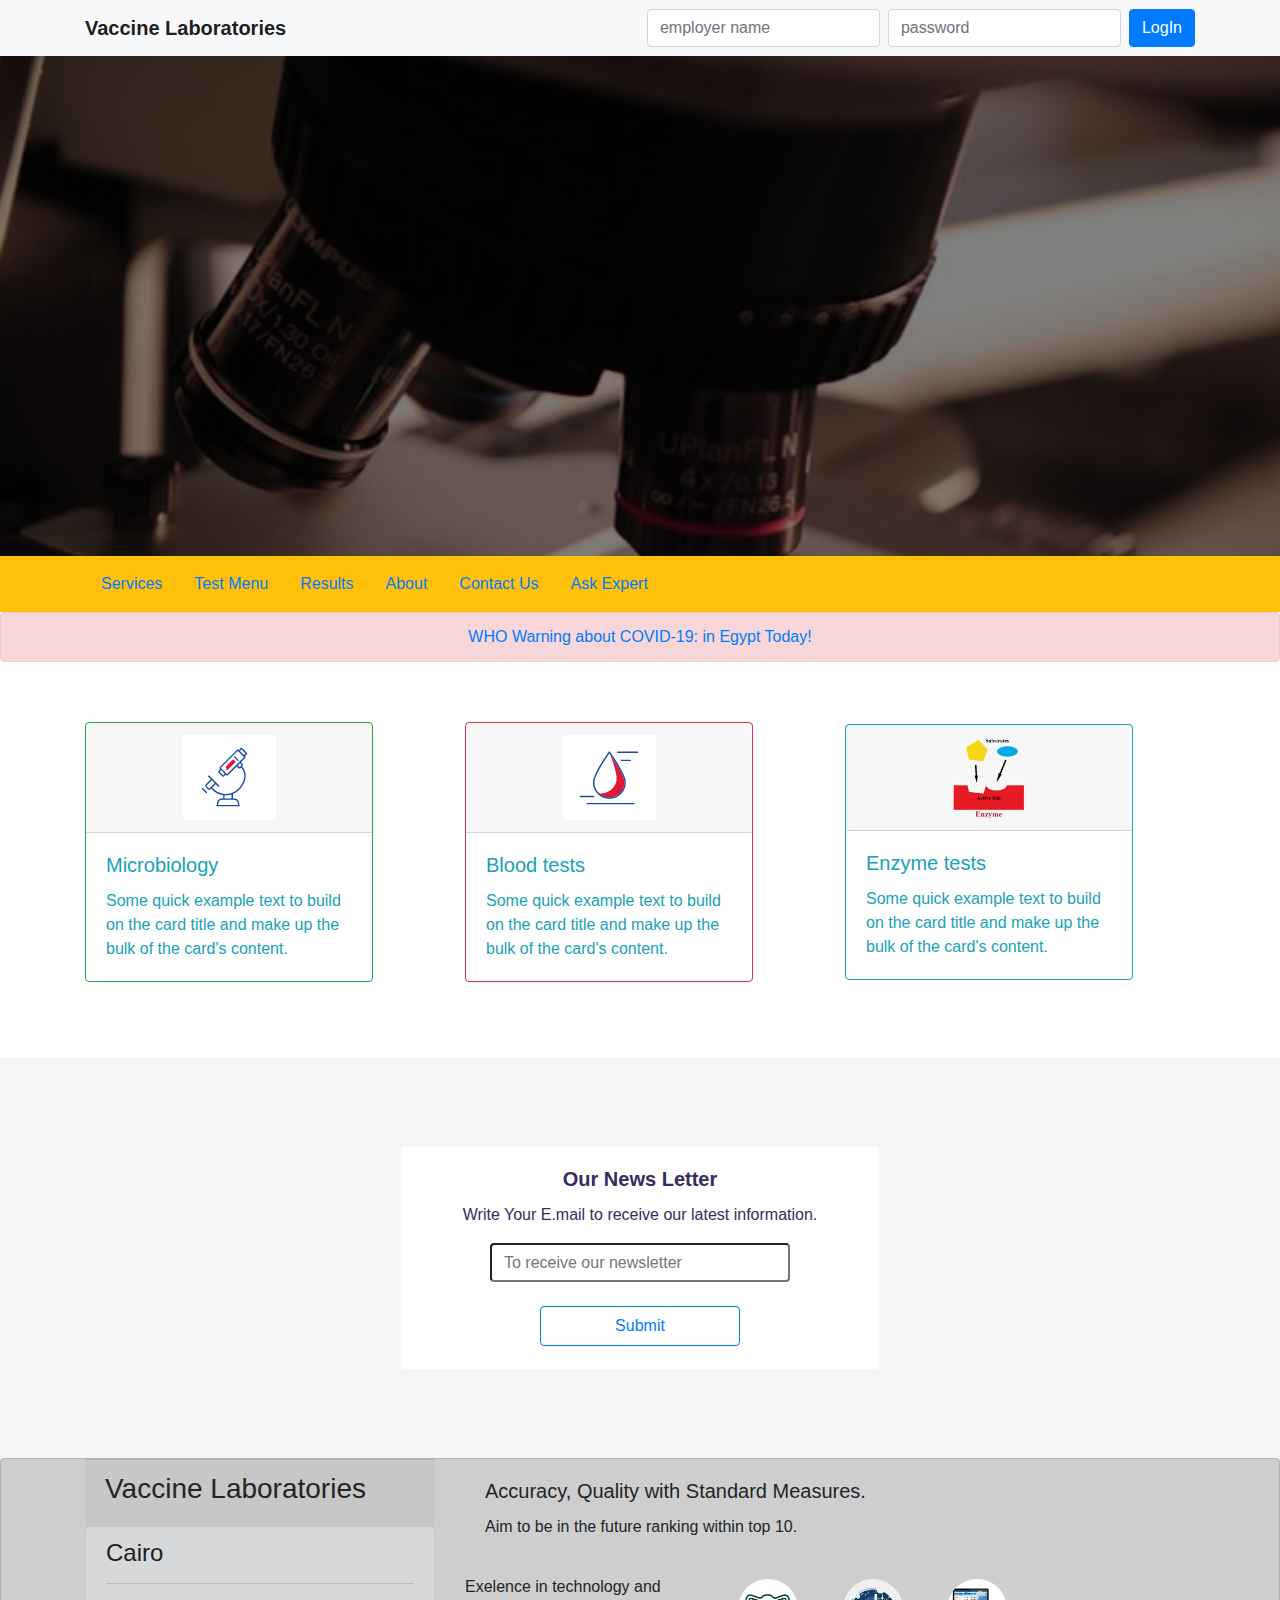
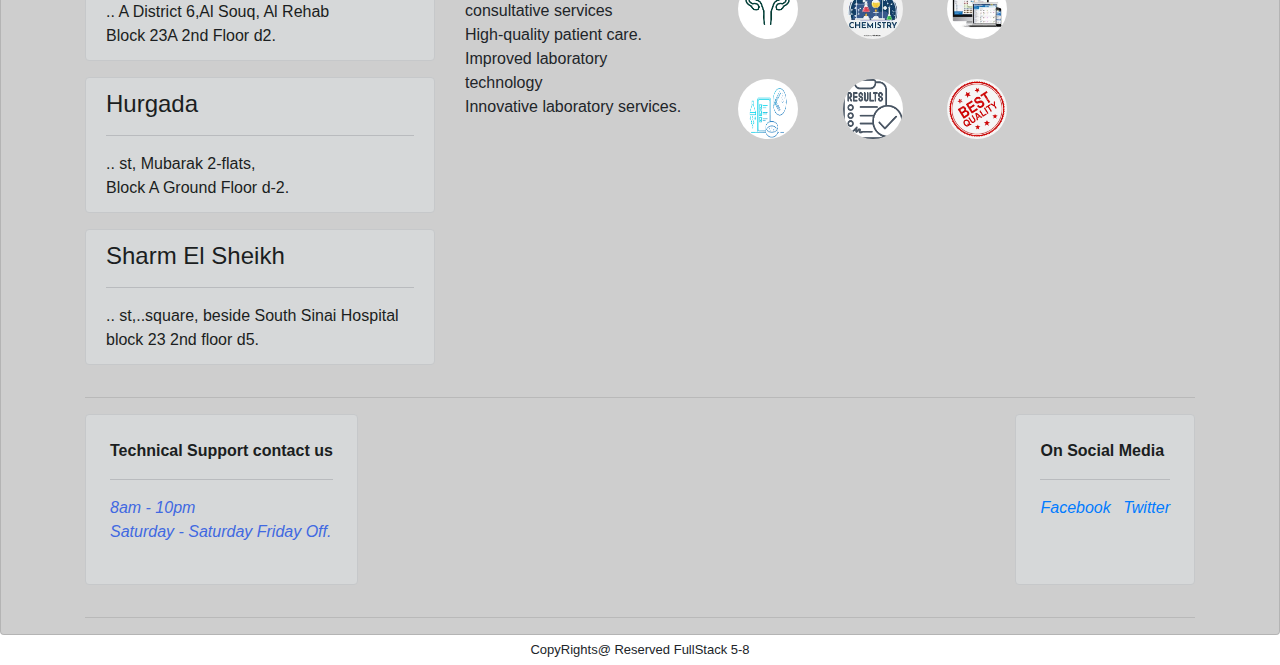
<file: index.html>
<!DOCTYPE html> 
<html lang="en">
<head>
    <meta charset="UTF-8">
    <meta name="viewport" content="width=device-width, initial-scale=1.0">
    <title>Vaccine Lab | Home Page</title>
    <link rel="stylesheet" href="styles/bootstrap.css">
    <link rel="stylesheet" href="styles/style.css">
    <link rel="icon" href="https://encrypted-tbn0.gstatic.com/images?q=tbn:ANd9GcQ9QCNsE7Xt5PId0HuaN08NcYZWz0TfWwxZyg&usqp=CAU">
    <link rel="stylesheet" href="https://cdnjs.cloudflare.com/ajax/libs/font-awesome/5.15.1/css/all.min.css" integrity="sha512-+4zCK9k+qNFUR5X+cKL9EIR+ZOhtIloNl9GIKS57V1MyNsYpYcUrUeQc9vNfzsWfV28IaLL3i96P9sdNyeRssA==" crossorigin="anonymous" />
</head>
<body>
    
        <!--Start Nav Bar-->
    <nav class="navbar navbar-expand-lg navbar-light bg-light">
        <div class="container">
        <button class="navbar-toggler" type="button" data-toggle="collapse" data-target="#navbarTogglerDemo01" aria-controls="navbarTogglerDemo01" aria-expanded="false" aria-label="Toggle navigation">
          <span class="navbar-toggler-icon"></span>
        </button>
        <!-- burger btn -->
        <div id ="nav-button">
          <div class="container">
            <h5 class="mt-1">Vaccine Laboratories</h5>
          <form action="database/login.php" method="POST">
            Employer name
            <input class="form-control mr-sm-2" type="text" name="name" placeholder="employer name" aria-label="Search">
            Employer password
            <input class="form-control mr-sm-2" type="password" name="password" placeholder="password" aria-label="Search">
            <button class="btn btn-primary btn-block mt-3" name="btn-login" type="submit">LogIn</button>
            <hr>
            <a id="notemp" href="#">Not an employer</a>
          </form>
        </div>
        </div>
        <!-- end burger btn -->
        <div class="collapse navbar-collapse" id="navbarTogglerDemo01">
          <a class="navbar-brand font-weight-bolder" href="#" >Vaccine Laboratories</a>
          <ul class="navbar-nav mr-auto">
            <li class="nav-item active">
              <a class="nav-link" href="#"> <span class="sr-only">(current)</span></a>
            </li>
            <li class="nav-item">
              <a class="nav-link" href="#"></a>
            </li>

            </li>
            <li class="nav-item">
              <a class="nav-link disabled" href="#" tabindex="-1" aria-disabled="true"></a>
            </li>
          </ul>    
          <form class="form-inline my-2 my-lg-0" action="database/login.php" method="POST">
            <input class="form-control mr-sm-2" type="text" name="name" placeholder="employer name" aria-label="Search">
            <input class="form-control mr-sm-2" type="password" name="password" placeholder="password" aria-label="Search">
            <button class="btn btn-primary my-2 my-sm-0" name="btn-login" type="submit">LogIn</button>
          </form>
          <!-- neglected
          <a class="btn btn-light ml-2">New!Sine Up</a>
          -->
        </div>

      </nav>
    </div>

    <!--End of Nav Bar-->
<div class="cface">
</div>  
<!--stick Nav-->

<nav class="navbar sticky-top navbar-light bg-warning">
    <div class="container">
    <ul class="nav">
        <li class="nav-item active">
          <a class="nav-link" href="template/services.php">Services<span class="sr-only">(current)</span></a>
        </li>
        <li class="nav-item">
          <a class="nav-link" href="template/testmenu.php">Test Menu</a>
        </li>
        <li class="nav-item">
            <a class="nav-link" href="#">Results</a>
        </li>
          <li class="nav-item">
            <a class="nav-link" href="template/about.php">About</a>
          </li>
          <li class="nav-item">
              <a class="nav-link" href="template/contact.php">Contact Us</a>
            </li>
            <li class="nav-item">
                <a class="nav-link" href="template/ask.php">Ask Expert</a>
              </li>
      </ul>
    </div>
    </nav>

<!--end stiky -->
<div class="alert alert-danger text-center" role="alert">
  <a href="https://covid19.who.int/region/emro/country/eg"title="To Know more about Covid-19!!" target="_blank"> WHO Warning about COVID-19: in Egypt Today!</a>
</div>
<!--Content-->
<section>
<div class="container">
    <div class="row d-flex align-items-center justify-content-center">
        <div class="col col-lg-4 col-md-4 col-sm-12 col-12">
            <div class="card border-success mb-3" style="max-width: 18rem;">
                <div class="card-header text-center"><img src="images/micro.png"></div>
                <div class="card-body text-info">
                  <h5 class="card-title">Microbiology</h5>
                  <p class="card-text">Some quick example text to build on the card title and make up the bulk of the card's content.</p>
                </div>
              </div>
        </div>
        <div class="col col-lg-4 col-md-4 col-sm-12 col-12">
            <div class="card border-danger mb-3" style="max-width: 18rem;">
                <div class="card-header text-center"><img src="images/rbcs.png"></div>
                <div class="card-body text-info">
                  <h5 class="card-title">Blood tests</h5>
                  <p class="card-text">Some quick example text to build on the card title and make up the bulk of the card's content.</p>
                </div>
              </div>
        </div>
        <div class="col col-lg-4 col-md-4 col-sm-12 col-12">
            <div class="card border-info mb-3" style="max-width: 18rem;">
                <div class="card-header text-center"><img src="images/enz.png"style="max-width:30%;"></div>
                <div class="card-body text-info">
                  <h5 class="card-title">Enzyme tests</h5>
                  <p class="card-text">Some quick example text to build on the card title and make up the bulk of the card's content.</p>
                </div>
              </div>
        </div>
    </div>
</div>
</section>
<!--End Content-->
<!--Talk to Vaccine-->
<div class="news  w-100 d-flex align-items-center justify-content-center">
    <div class="card border-light text-center" style="width: 30rem;height: 14rem;">
        <div class="card-body">
        <form action="../vaccine_lab/database/newsletter.php" method="POST">
          <h5 class="card-title font-weight-bolder">Our News Letter</h5>
          <p class="card-text">Write Your E.mail to receive our latest information.</p>
          <input type="email" name="mailnewsletter" placeholder="To receive our newsletter">
          <br><br>
          <button class="btn btn-outline-primary" name='subnewsletter'>Submit</button>
        </form>
        </div>
      </div>
</div>
<!--end Talk-->
  <!-- start Footer-->
<footer class="card footer">
    <div class="container">
   <div class="row">

       <div class="col col-lg-4 col-md-4 col-sm-12 col-12">
        <div class="card-footer">
           <h3> Vaccine Laboratories</h3>
          </div>
          <div class="address">
<div class="alert alert-dark">
<h4>Cairo</h4><hr>
..     A District 6,Al Souq, Al Rehab<br>Block 23A 2nd Floor d2.
</div>
<div class="alert alert-dark">
  <h4>Hurgada</h4><hr>
  ..         st, Mubarak 2-flats,<br>Block A Ground Floor d-2.
  </div>
<div class="alert alert-dark">
<h4>Sharm El Sheikh</h4><hr>
..         st,..square, beside South Sinai Hospital<br>block 23 2nd floor d5.
</div>
          </div>
       </div>
       <div class="col col-lg-8 col-md-8 col-sm-12 col-12">
        <div class="card-body">
            <h5 class="card-title">Accuracy, Quality with Standard Measures.</h5>
            <p class="card-text">Aim to be in the future ranking within top 10.</p>
       
        </div>
        <div class="fotimg">
            <div class="row">
             
              <div class="col col-md-4 col-sm-6 col-12 mt-6">
                <ul class="list-unstyled pt-3">
                  <li>Exelence in technology and consultative services</li>
                  <li>High-quality patient care.</li>
                  <li>Improved laboratory technology</li>
                  <li>Innovative laboratory services.</li>    
                  </ul> 
              </div>
                <div class="col col-md-6 col-sm-6 col-12 mt-6">   
            <img src="images/womenlab.png" alt="Woman Health">
            <img src="images/chemistry.jpg" alt="Chemistry Analysis">
            <img src="images/computr.jpg" alt="Computerized Results">
            <img src="images/culture.png" alt="Microbiology">
            <img src="images/result.png" alt="Accurate Result">
            <img src="images/bq.jpg" alt="Quality">
        </div>
      
        </div>
        </div>
       </div>
   </div>
   <hr>
   <div class="address d-flex justify-content-between">
     <div class="alert alert-dark p-4">
       <strong>Technical Support contact us</strong><hr>
      <p href="#" style="color:royalblue"><i class="far fa-clock"> 8am - 10pm<br> Saturday - Saturday Friday Off.</i></p>
    </div>
     <div class="alert alert-dark p-4">
      <strong>On Social Media</strong><hr>
     <a href="#"><i class="fab fa-facebook ">Facebook</i></a>
     <a href="#"><i class="fab fa-twitter pl-2">Twitter</i></a>
    </div>
   </div>
   <hr>
</div>

    </footer>
    <div class="rights">
        <p>CopyRights@ Reserved FullStack 5-8</p>
     </div>
<!--End Footer-->

<script src="scripts/jQuery-3.5.1.js"></script>
<script>
  $(document).ready(function(){
    $('.navbar-toggler').click(function(){
      $('#nav-button').fadeToggle('3000');
    });
  });
  $(document).ready(function(){
$('#notemp').click(function(){
  $('#nav-button').fadeOut('fast');
   });
});
</script>
</body>
</html>
</file>
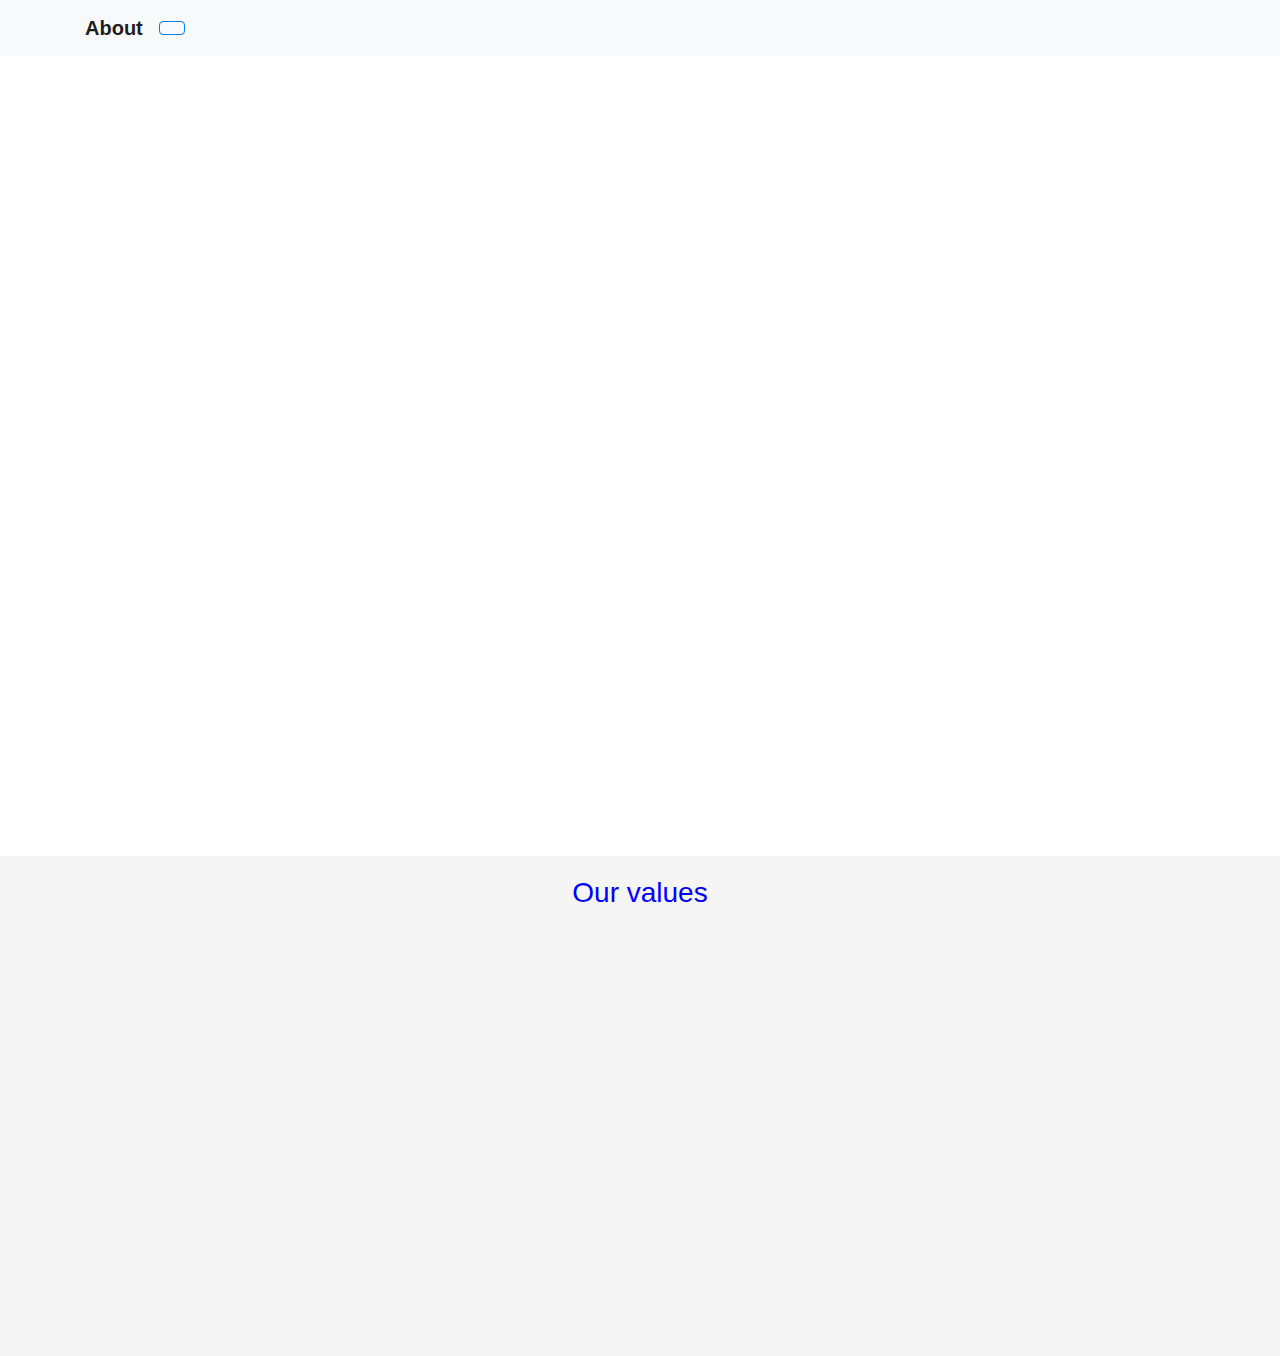
<file: template/about.html>
<html lang="en">
<head>
    <meta charset="UTF-8">
    <meta name="viewport" content="width=device-width, initial-scale=1.0">
    <title>About</title>
    <link rel="stylesheet" href="../styles/bootstrap.css">
    <link rel="stylesheet" href="../styles/style.css">
    <link rel="stylesheet" href="https://cdnjs.cloudflare.com/ajax/libs/font-awesome/5.15.1/css/all.min.css" integrity="sha512-+4zCK9k+qNFUR5X+cKL9EIR+ZOhtIloNl9GIKS57V1MyNsYpYcUrUeQc9vNfzsWfV28IaLL3i96P9sdNyeRssA==" crossorigin="anonymous" />

</head>
<body>
  <nav class="navbar navbar-expand-lg navbar-light bg-light">
    <div class="container">
       <button class="navbar-toggler" type="button" data-toggle="collapse" data-target="#navbarTogglerDemo01" aria-controls="navbarTogglerDemo01" aria-expanded="false" aria-label="Toggle navigation">
         <span class="navbar-toggler-icon"></span>
       </button>
       
       <div class="collapse navbar-collapse" id="navbarTogglerDemo01">
         <a class="navbar-brand font-weight-bolder" href="#" >About</a>
         <a class="btn btn-outline-primary" onclick="window.history.back()"><i class="fas fa-home"></i></a>
       </div> 
    </div>
</nav> 
<div class="vision"></div>
<div class="mission"></div>
<div class="values">
  <div class="container">
    <div class="middle">
      <h3>Our values</h3>
    </div>
    <div class="para1"></div>
    <div class="img1"></div>
  </div>
</div>

        <script src="../scripts/jQuery-3.5.1.js"></script>         
</body>
</html>
</file>
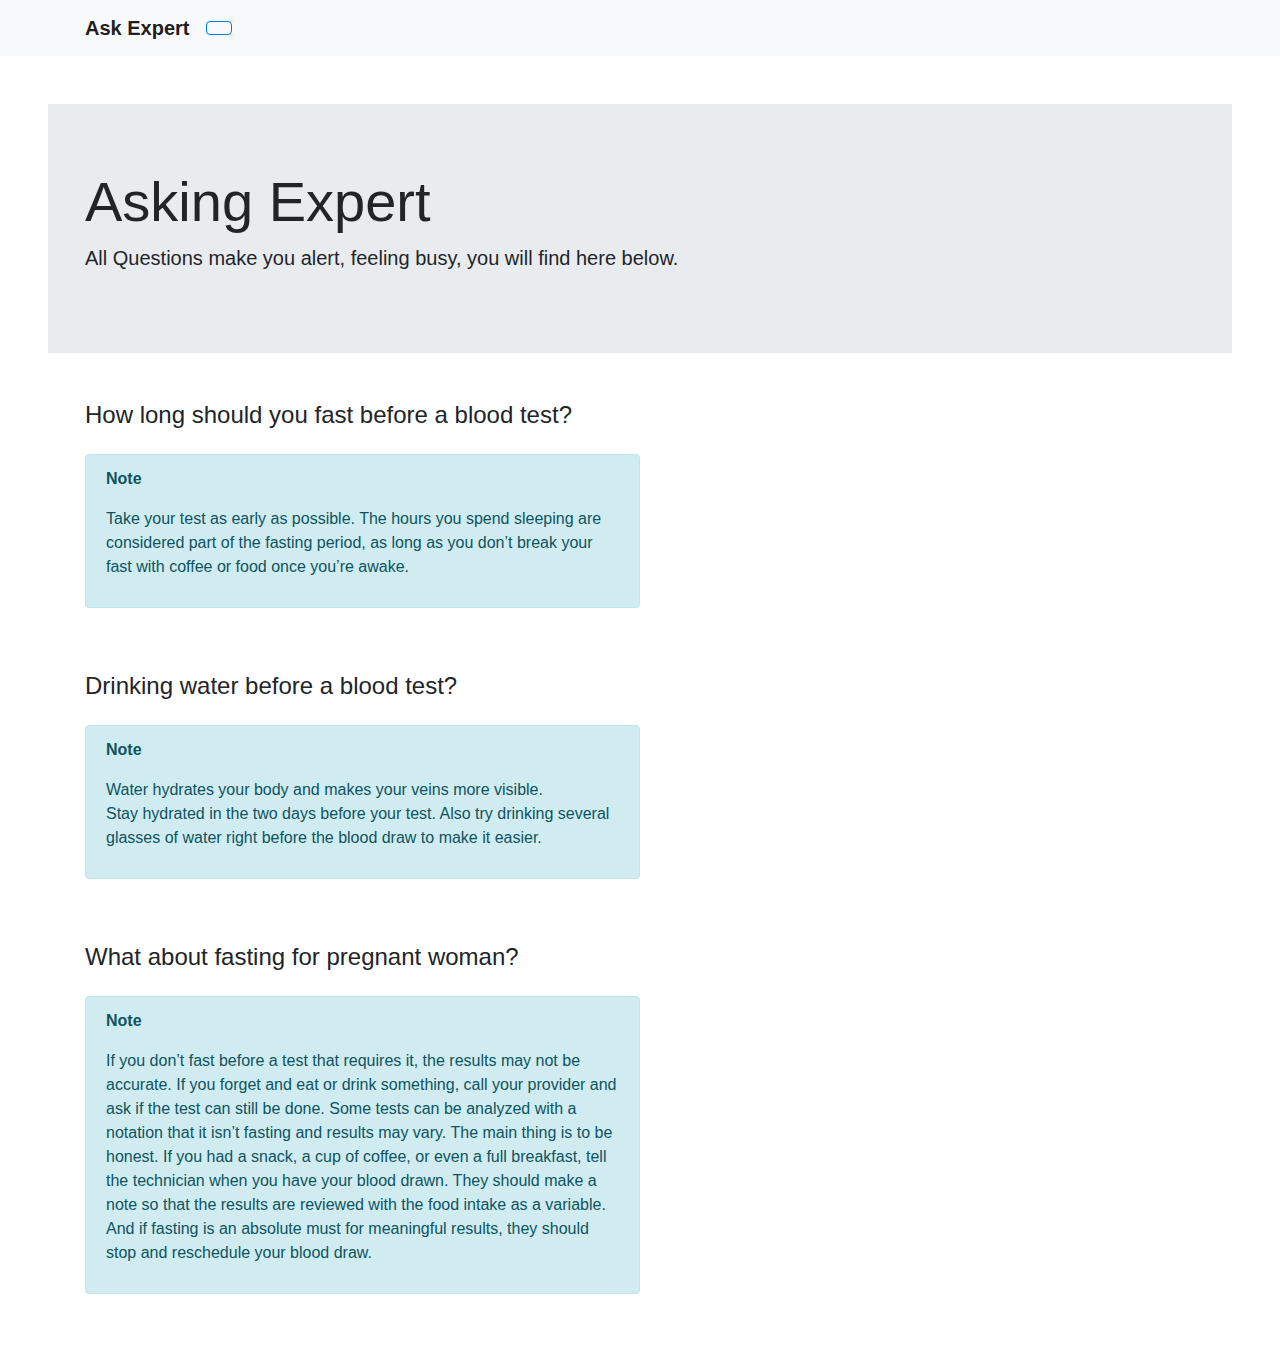
<file: template/ask.html>
<html lang="en">
<head>
    <meta charset="UTF-8">
    <meta name="viewport" content="width=device-width, initial-scale=1.0">
    <title>Ask Expert</title>
    <link rel="stylesheet" href="../styles/bootstrap.css">
    <link rel="stylesheet" href="../styles/style.css">
    <link rel="stylesheet" href="https://cdnjs.cloudflare.com/ajax/libs/font-awesome/5.15.1/css/all.min.css" integrity="sha512-+4zCK9k+qNFUR5X+cKL9EIR+ZOhtIloNl9GIKS57V1MyNsYpYcUrUeQc9vNfzsWfV28IaLL3i96P9sdNyeRssA==" crossorigin="anonymous" />

</head>
<body>
    <nav class="navbar navbar-expand-lg navbar-light bg-light">
        <div class="container">
           <button class="navbar-toggler" type="button" data-toggle="collapse" data-target="#navbarTogglerDemo01" aria-controls="navbarTogglerDemo01" aria-expanded="false" aria-label="Toggle navigation">
             <span class="navbar-toggler-icon"></span>
           </button>
           
           <div class="collapse navbar-collapse" id="navbarTogglerDemo01">
             <a class="navbar-brand font-weight-bolder" href="#" >Ask Expert</a>
             <a class="btn btn-outline-primary" onclick="window.history.back()"><i class="fas fa-home"></i></a>
           </div> 
        </div>
   </nav>
   
   <div class="jumbotron jumbotron-fluid m-5">
    <div class="container">
      <h2 class="display-4">Asking Expert</h2>
      <p class="lead">All Questions make you alert, feeling busy, you will find here below.</p>
    </div>
  </div>
  <div class="container">
  <div class="content">

   <h4>How long should you fast before a blood test?</h4>
   <div class="alert alert-info w-50 mt-4">
     <p class="font-weight-bolder">Note</p>
     <p>Take your test as early as possible. The hours you spend sleeping are considered part of the fasting period, as long as you don’t break your fast with coffee or food once you’re awake.</p>
   </div><br><br>
   <h4>Drinking water before a blood test?</h4>
   <div class="alert alert-info w-50 mt-4">
     <p class="font-weight-bolder">Note</p>
     <p>Water hydrates your body and makes your veins more visible.<br>Stay hydrated in the two days before your test. Also try drinking several glasses of water right before the blood draw to make it easier.</p>
    </div><br><br>
  
    <h4>What about fasting for pregnant woman?</h4>
   <div class="alert alert-info w-50 mt-4">
     <p class="font-weight-bolder">Note</p>
     <p>If you don’t fast before a test that requires it, the results may not be accurate. If you forget and eat or drink something, call your provider and ask if the test can still be done. Some tests can be analyzed with a notation that it isn’t fasting and results may vary. The main thing is to be honest. If you had a snack, a cup of coffee, or even a full breakfast, tell the technician when you have your blood drawn. They should make a note so that the results are reviewed with the food intake as a variable. And if fasting is an absolute must for meaningful results, they should stop and reschedule your blood draw.<p>
    </div><br><br>

  </div>
        <script src="../scripts/jQuery-3.5.1.js"></script> 
              
</body>
</html>
</file>
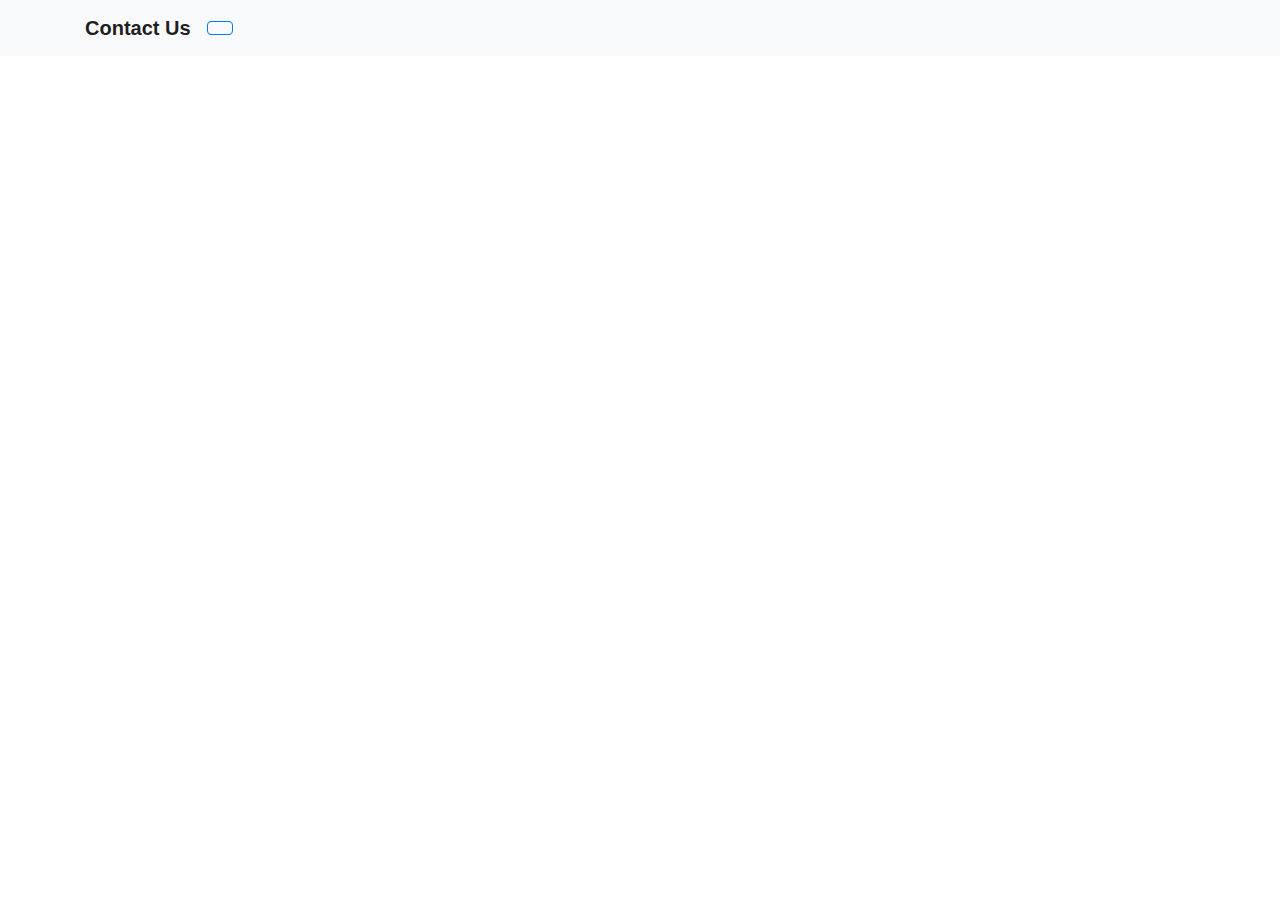
<file: template/contact.html>
<html lang="en">
<head>
    <meta charset="UTF-8">
    <meta name="viewport" content="width=device-width, initial-scale=1.0">
    <title>Contact</title>
    <link rel="stylesheet" href="../styles/bootstrap.css">
    <link rel="stylesheet" href="../styles/style.css">
    <link rel="stylesheet" href="https://cdnjs.cloudflare.com/ajax/libs/font-awesome/5.15.1/css/all.min.css" integrity="sha512-+4zCK9k+qNFUR5X+cKL9EIR+ZOhtIloNl9GIKS57V1MyNsYpYcUrUeQc9vNfzsWfV28IaLL3i96P9sdNyeRssA==" crossorigin="anonymous" />

</head>
<body>
    <nav class="navbar navbar-expand-lg navbar-light bg-light">
        <div class="container">
           <button class="navbar-toggler" type="button" data-toggle="collapse" data-target="#navbarTogglerDemo01" aria-controls="navbarTogglerDemo01" aria-expanded="false" aria-label="Toggle navigation">
             <span class="navbar-toggler-icon"></span>
           </button>
           
           <div class="collapse navbar-collapse" id="navbarTogglerDemo01">
             <a class="navbar-brand font-weight-bolder" href="#" >Contact Us</a>
             <a class="btn btn-outline-primary" onclick="window.history.back()"><i class="fas fa-home"></i></a>
           </div> 
        </div>
   </nav>
        <script src="../scripts/jQuery-3.5.1.js"></script> 
              
</body>
</html>
</file>
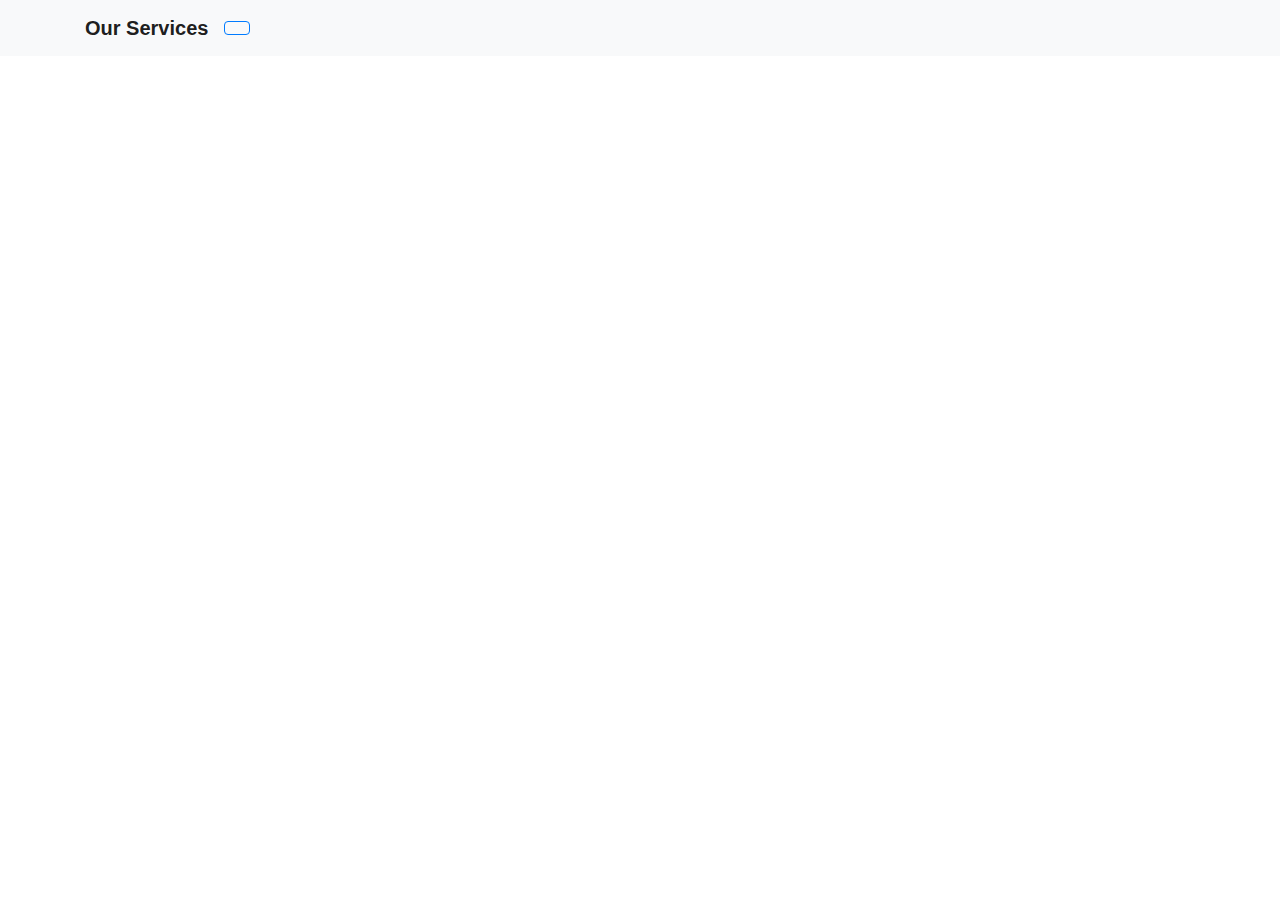
<file: template/services.html>
<html lang="en">
<head>
    <meta charset="UTF-8">
    <meta name="viewport" content="width=device-width, initial-scale=1.0">
    <title>Ask Expert</title>
    <link rel="stylesheet" href="../styles/bootstrap.css">
    <link rel="stylesheet" href="../styles/style.css">
    <link rel="stylesheet" href="https://cdnjs.cloudflare.com/ajax/libs/font-awesome/5.15.1/css/all.min.css" integrity="sha512-+4zCK9k+qNFUR5X+cKL9EIR+ZOhtIloNl9GIKS57V1MyNsYpYcUrUeQc9vNfzsWfV28IaLL3i96P9sdNyeRssA==" crossorigin="anonymous" />

</head>
<body>
    <nav class="navbar navbar-expand-lg navbar-light bg-light">
        <div class="container">
           <button class="navbar-toggler" type="button" data-toggle="collapse" data-target="#navbarTogglerDemo01" aria-controls="navbarTogglerDemo01" aria-expanded="false" aria-label="Toggle navigation">
             <span class="navbar-toggler-icon"></span>
           </button>
           
           <div class="collapse navbar-collapse" id="navbarTogglerDemo01">
             <a class="navbar-brand font-weight-bolder" href="#" >Our Services</a>
             <a class="btn btn-outline-primary" onclick="window.history.back()"><i class="fas fa-home"></i></a>
           </div> 
        </div>
   </nav>
        <script src="../scripts/jQuery-3.5.1.js"></script> 
              
</body>
</html>
</file>
<file: styles/style.css>
*{
    margin:0;
    padding:0;
}

.mid-both{
    width:30%;
    float:left;
    height:50px;
}
#nav-button{
    width:300px;
    height:300px;
    position: fixed;
    display:none;
    top:70px;
    left:50px;
    background-color: rgba(211, 211, 211, 0.6);
}
#nav-button .container{
    width:80%;
    margin:auto;
}
.cface{
width:100%;
height:500px;
background-image :linear-gradient(to bottom, rgba(0, 0, 0, 0.5), rgba(0, 0, 0, 0.5)), url("../images/cface.jpg");
background-size:cover;
background-attachment: fixed;
}
.sticky-top .container ul li:hover{
    border-bottom:3px solid blue;
}
section{
    width:100%;
    height: auto;
    margin:30px 0px;
    padding:30px 0px;
}
.news{
    width:100%;
    height:400px;
    color:rgb(52, 44, 98);
    background-color:whitesmoke;
}
.news input{
    padding:0.35rem 0.75rem;
    border-radius:.25rem;
    width:300px;
}
.news .btn{
    width:200px;
    height:40px;
}
.footer{
    width:100%;
    height:auto;
    background-color:rgba(158, 158, 158, 0.5);
}
.fotimg img{
width:60px;
height:60px;
margin:20px;
border-radius: 50%;
}
.rights{
    width:100%;
    height:30px;
    text-align: center;
    font-size: small;
    line-height: 30px;
}

/* About Page */

.vision{
    width:100%;
    height:400px;
    background-image: url();
}
.mission{
    width:100%;
    height:400px;
    background-image: url();
}
.values{
    width:100%;
    height: 500px;
    background-color: whitesmoke;
}
.middle{
    width: 100%;
    height:200px;
    text-align: center;
    color: blue;
    padding:20px 0px;
}
/*
 End About Page
*/
</file>
